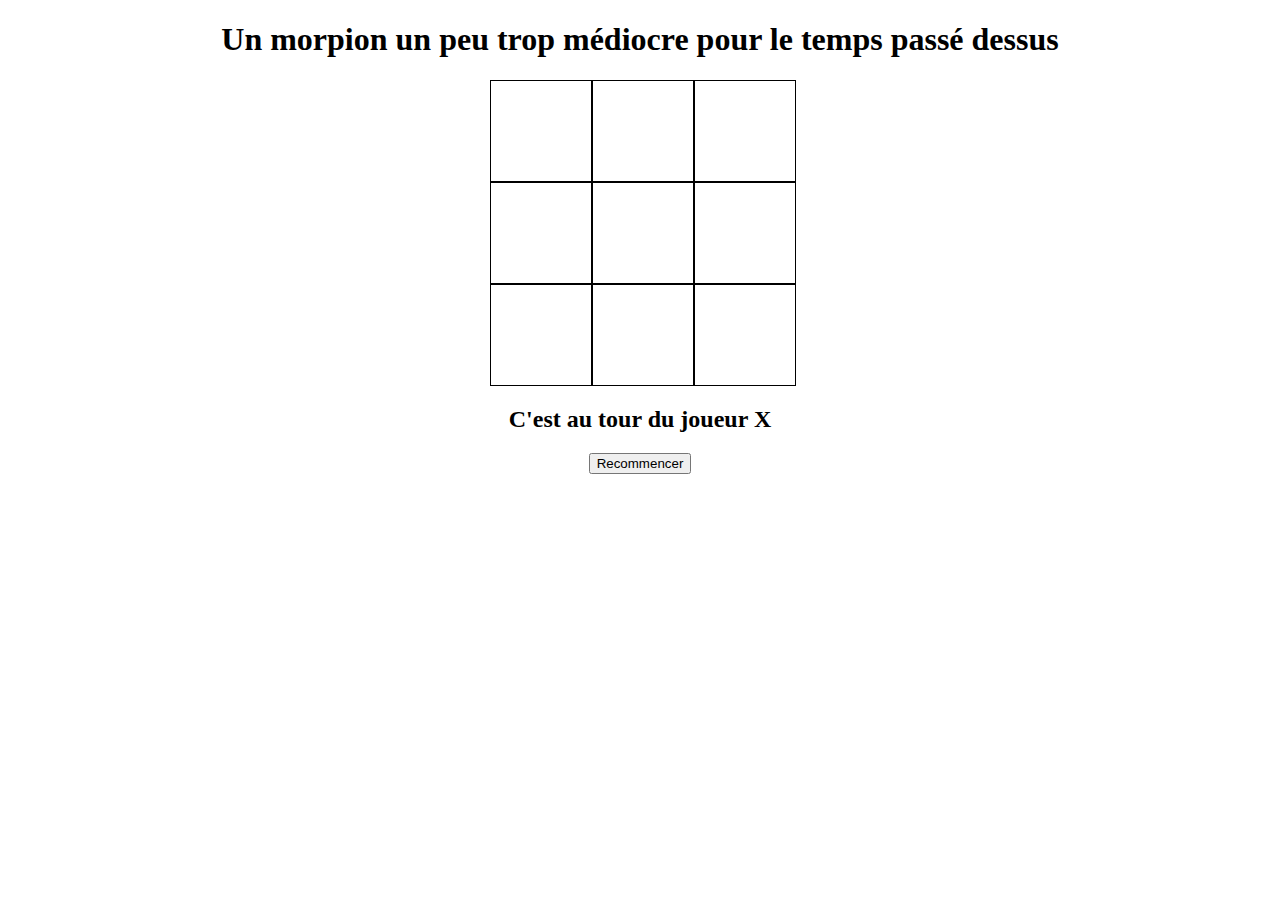
<file: Morpion/index.html>
<!DOCTYPE html>
<html lang="en">

<head>
    <meta charset="UTF-8">
    <meta http-equiv="X-UA-Compatible" content="IE=edge">
    <meta name="viewport" content="width=device-width, initial-scale=1.0">
    <link rel="stylesheet" href="./assets/css/style.css">
    <title>Document</title>
</head>

<body>
    <header>
        <h1>Un morpion un peu trop médiocre pour le temps passé dessus</h1>
    </header>
    <main>
        <div class="board">
            <div class="cell" data-index="0"></div>
            <div class="cell" data-index="1"></div>
            <div class="cell" data-index="2"></div>
            <div class="cell" data-index="3"></div>
            <div class="cell" data-index="4"></div>
            <div class="cell" data-index="5"></div>
            <div class="cell" data-index="6"></div>
            <div class="cell" data-index="7"></div>
            <div class="cell" data-index="8"></div>
        </div>
        <h2></h2>
        <button id="replay">Recommencer</button>
        <!-- <div class="winning-message" id="winningMessage">
        <div id="winningMessageText"></div>
        <button id="restartButton">Restart</button>
    </div> -->
    
    </main>
    <script src="./assets/js/main.js"></script>
</body>

</html>
</file>
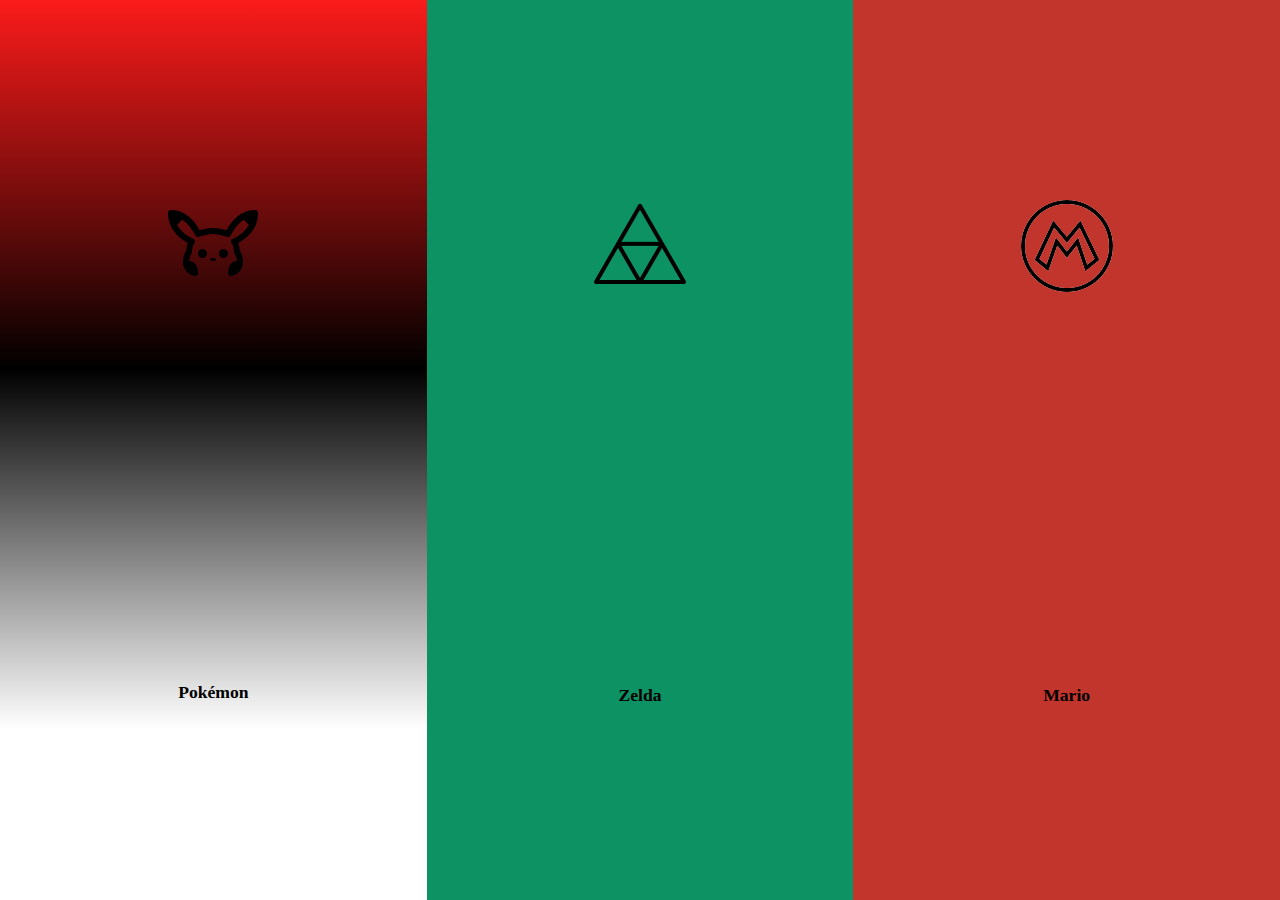
<file: Nintenbro/index.html>
<!DOCTYPE html>
<html lang="fr">
<head>
    <meta charset="UTF-8">
    <meta http-equiv="X-UA-Compatible" content="IE=edge">
    <meta name="viewport" content="width=device-width, initial-scale=1.0">
    <link rel="stylesheet" href="./assets/css/style.css">
    <title>Site officiel de Nintenbro</title>
</head>
<body>
    <div class="Pokemon"><a id="pkmn" href="./pokemon.html"><img id="pika" src="./assets/images/icons8-pokemon-90.png" alt="">Pokémon</a></div>
    <div class="Zelda"><a id="zelda" href="./zelda.html"><img id="triforce" src="./assets/images/icons8-triforce-100.png" alt="">Zelda</a></div>
    <div class="Mario"><a id="mario" href="./mario.html"><img id="itsame" src="./assets/images/icons8-mario-100.png" alt="">Mario</a></div>
</body>
</html>
</file>
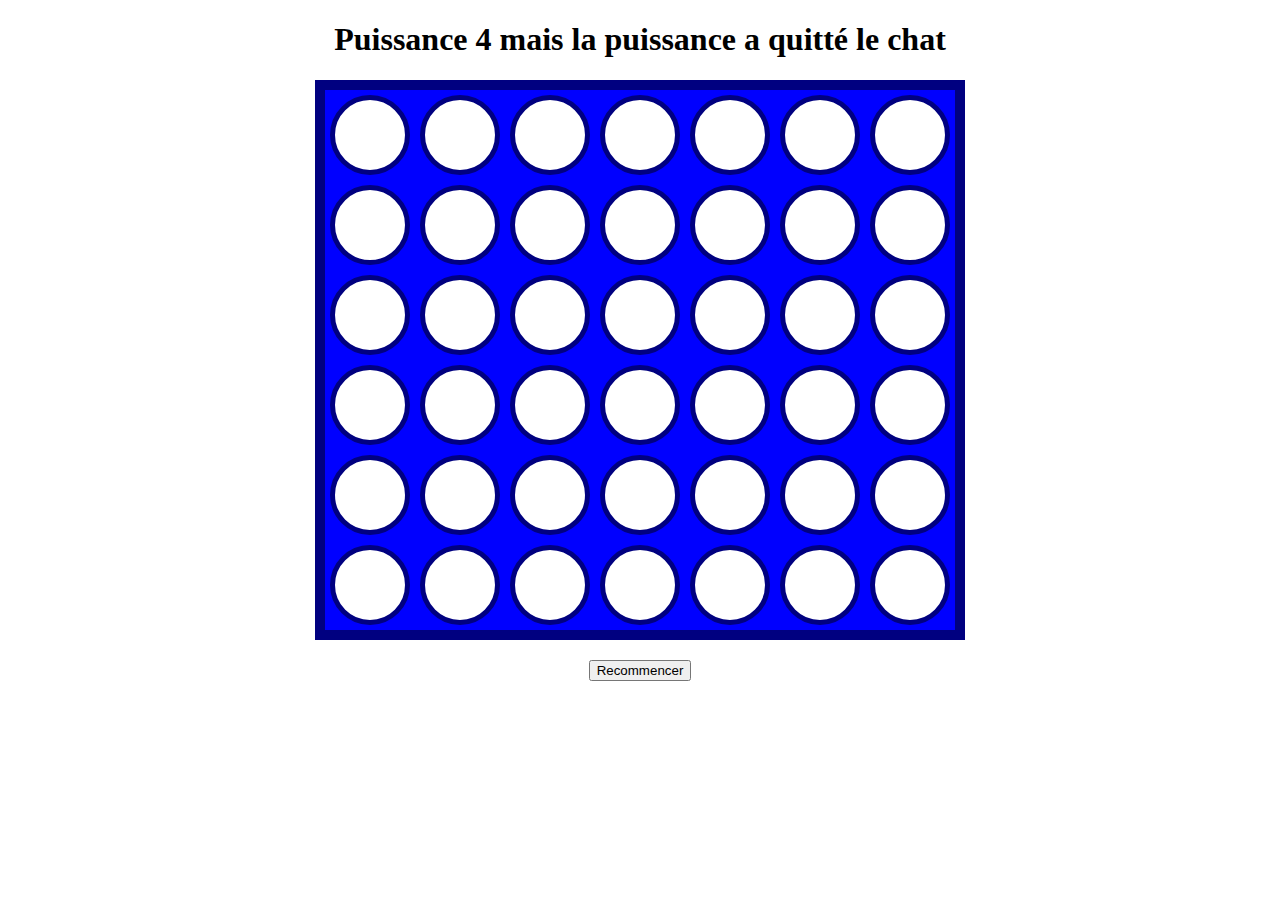
<file: Puissance 4/index.html>
<!DOCTYPE html>
<html lang="fr">
<head>
    <meta charset="UTF-8">
    <meta http-equiv="X-UA-Compatible" content="IE=edge">
    <meta name="viewport" content="width=device-width, initial-scale=1.0">
    <link rel="stylesheet" href="./assets/css/style.css">
    <script src="./assets/js/main.js"></script>
    <title>Puissance 4</title>
</head>
<body>
    <h1>Puissance 4 mais la puissance a quitté le chat</h1>
    <div id="board"></div>
    <h2 id="winner"></h2>
    <button id="replay" onclick="replay()">Recommencer</button>

    <footer></footer>
</body>
</html>
</file>
<file: Morpion/assets/css/style.css>
body{
    text-align: center;
}
.board{
    margin: 0 auto;
    display: grid;
    grid-template-columns: repeat(3, 1fr);
    max-width: 300px;
}
.cell{
    height: 100px;
    width: 100px;
    border: 1px solid black;
    line-height: 100px;
    font-size: 60px;
}
</file>
<file: Puissance 4/assets/css/style.css>
body{
    text-align: center;
}

#board{
    height: 540px;
    width: 630px;
    background-color: blue;
    border: 10px solid navy;
    margin: 0 auto;
    display: flex;
    flex-wrap: wrap;
}

.tile{
    width: 70px;
    height: 70px;
    margin: 5px;
    background-color: white;
    border: 5px solid navy;
    border-radius: 50%;
}

.red-piece{
    
    background: rgb(111,1,1);
background: radial-gradient(circle, rgba(111,1,1,1) 0%, rgba(252,70,70,1) 100%);
}

.yellow-piece{
    background: rgb(120,122,1);
background: radial-gradient(circle, rgba(120,122,1,1) 0%, rgba(240,252,0,1) 100%);
}
</file>
<file: Nintenbro/assets/css/style.css>
/* http://meyerweb.com/eric/tools/css/reset/ 
   v2.0 | 20110126
   License: none (public domain)
*/

html,
body,
div,
span,
applet,
object,
iframe,
p,
pre,
a,
abbr,
acronym,
address,
big,
code,
del,
dfn,
em,
img,
ins,
kbd,
q,
s,
samp,
small,
strike,
strong,
sub,
sup,
tt,
var,
b,
u,
i,
center,
dl,
dt,
dd,
ol,
ul,
li,
fieldset,
form,
label,
legend,
table,
caption,
tbody,
tfoot,
thead,
tr,
th,
td,
article,
aside,
canvas,
details,
embed,
footer,
header,
hgroup,
menu,
nav,
output,
ruby,
section,
summary,
time,
mark,
audio,
video {
    margin: 0;
    padding: 0;
    border: 0;
    font-size: 100%;
    font: inherit;
    vertical-align: baseline;
}

/* HTML5 display-role reset for older browsers */
article,
aside,
details,
figcaption,
figure,
footer,
header,
hgroup,
menu,
nav,
section {
    display: block;
}

body {
    line-height: 1;
}

ol,
ul {
    list-style: none;
}

blockquote,
q {
    quotes: none;
}

blockquote:before,
blockquote:after,
q:before,
q:after {
    content: '';
    content: none;
}

table {
    border-collapse: collapse;
    border-spacing: 0;
}

/* Mon code */



/* .Pokemon{
    background: rgb(251,27,27);
    background: linear-gradient(180deg, rgba(251,27,27,1) 0%, rgba(0,0,0,1) 41%, rgba(255,255,255,1) 81%);
}

.Zelda{
    background-color: #0d9263;
}

.Mario{
    background-color: #C2352D;
} */

body{
    display: flex;
    justify-content: space-between;
    height: 100vh;
}

div{
    width: 100vh;
    height: 100vh;
    display: flex;
    align-items: center;
    justify-content: space-around;
}

a{
    display: flex;
    flex-direction: column;
    align-items: center;
    justify-content: center;
}




a{
        width: 100%;
        height: 100%;
        display: flex;
        align-items: center;
        justify-content: space-around;
        text-decoration: none;
        color: black;
        font-size: 110%;
        font-weight: bolder;
}



#pkmn{
    background: rgb(251,27,27);
    background: linear-gradient(180deg, rgba(251,27,27,1) 0%, rgba(0,0,0,1) 41%, rgba(255,255,255,1) 81%);
}

#zelda{
    background-color: #0d9263;
}

#mario{
    background-color: #C2352D;
}
</file>
